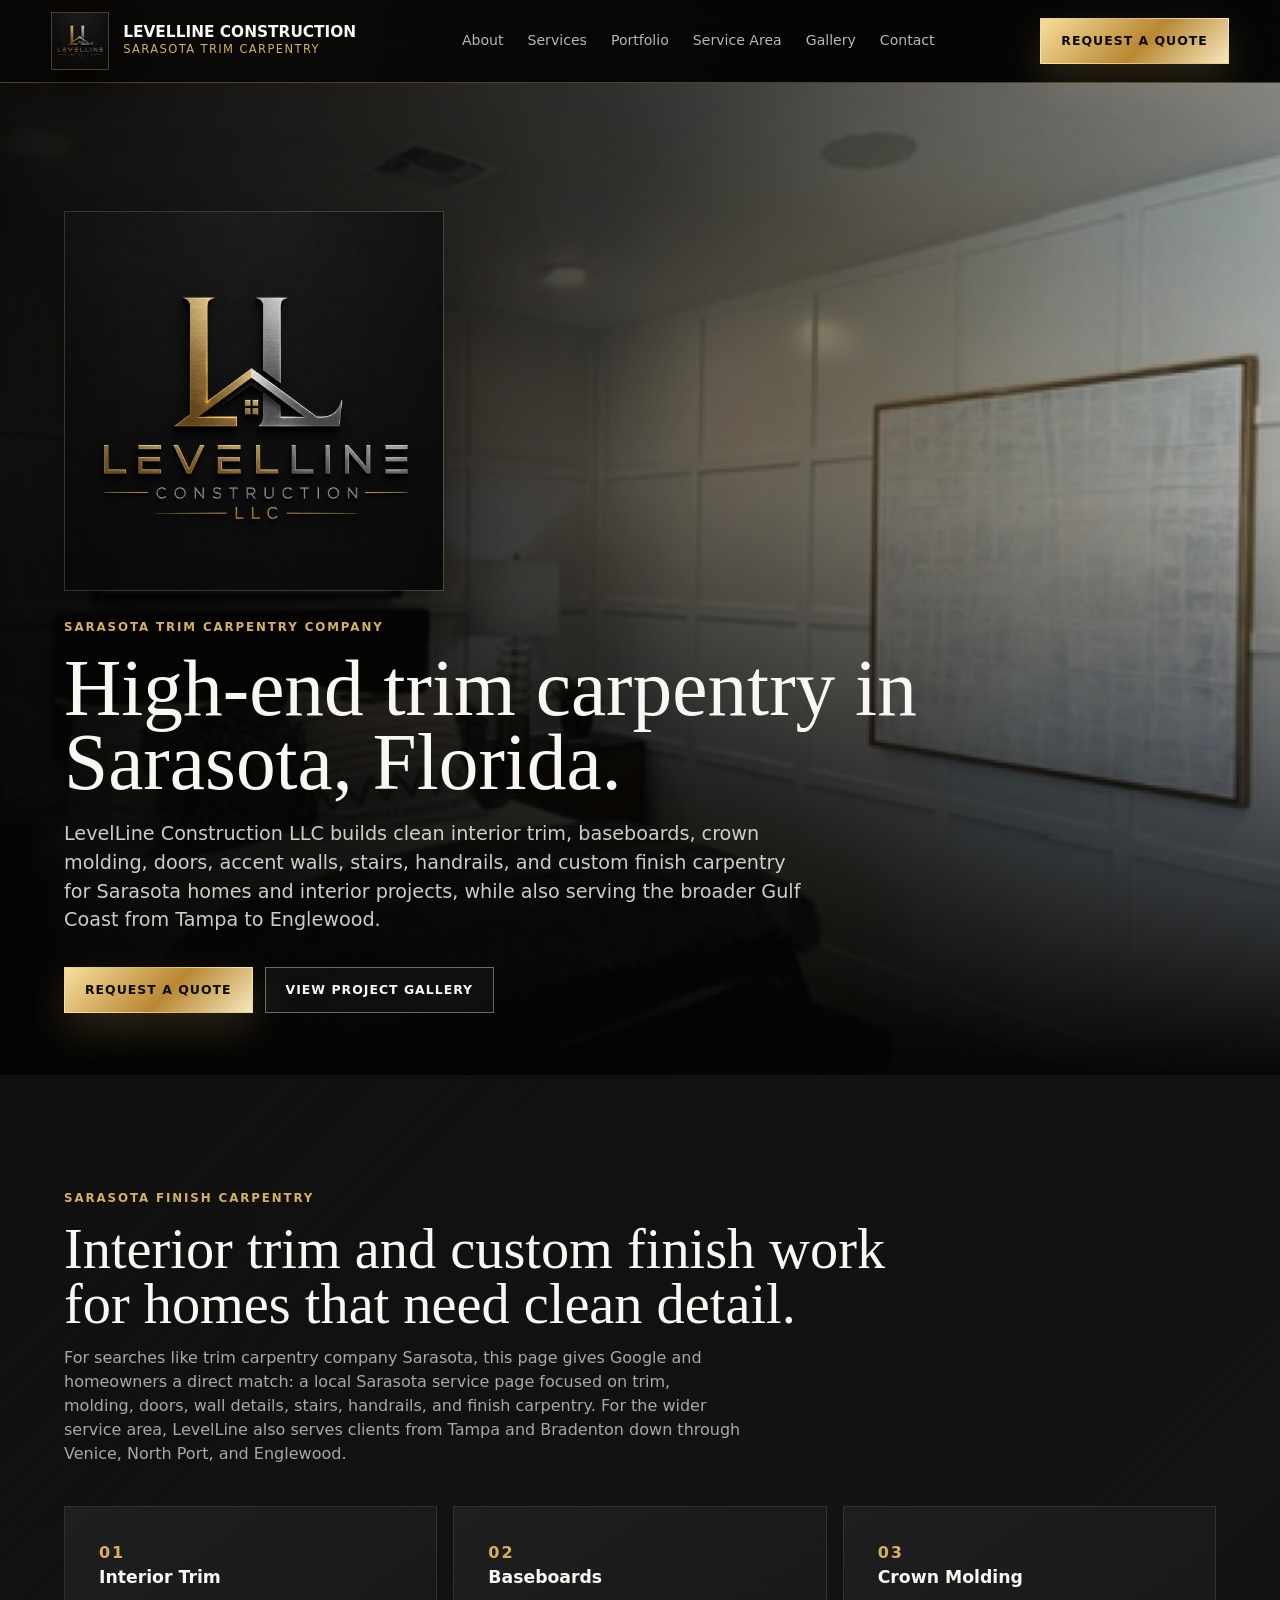
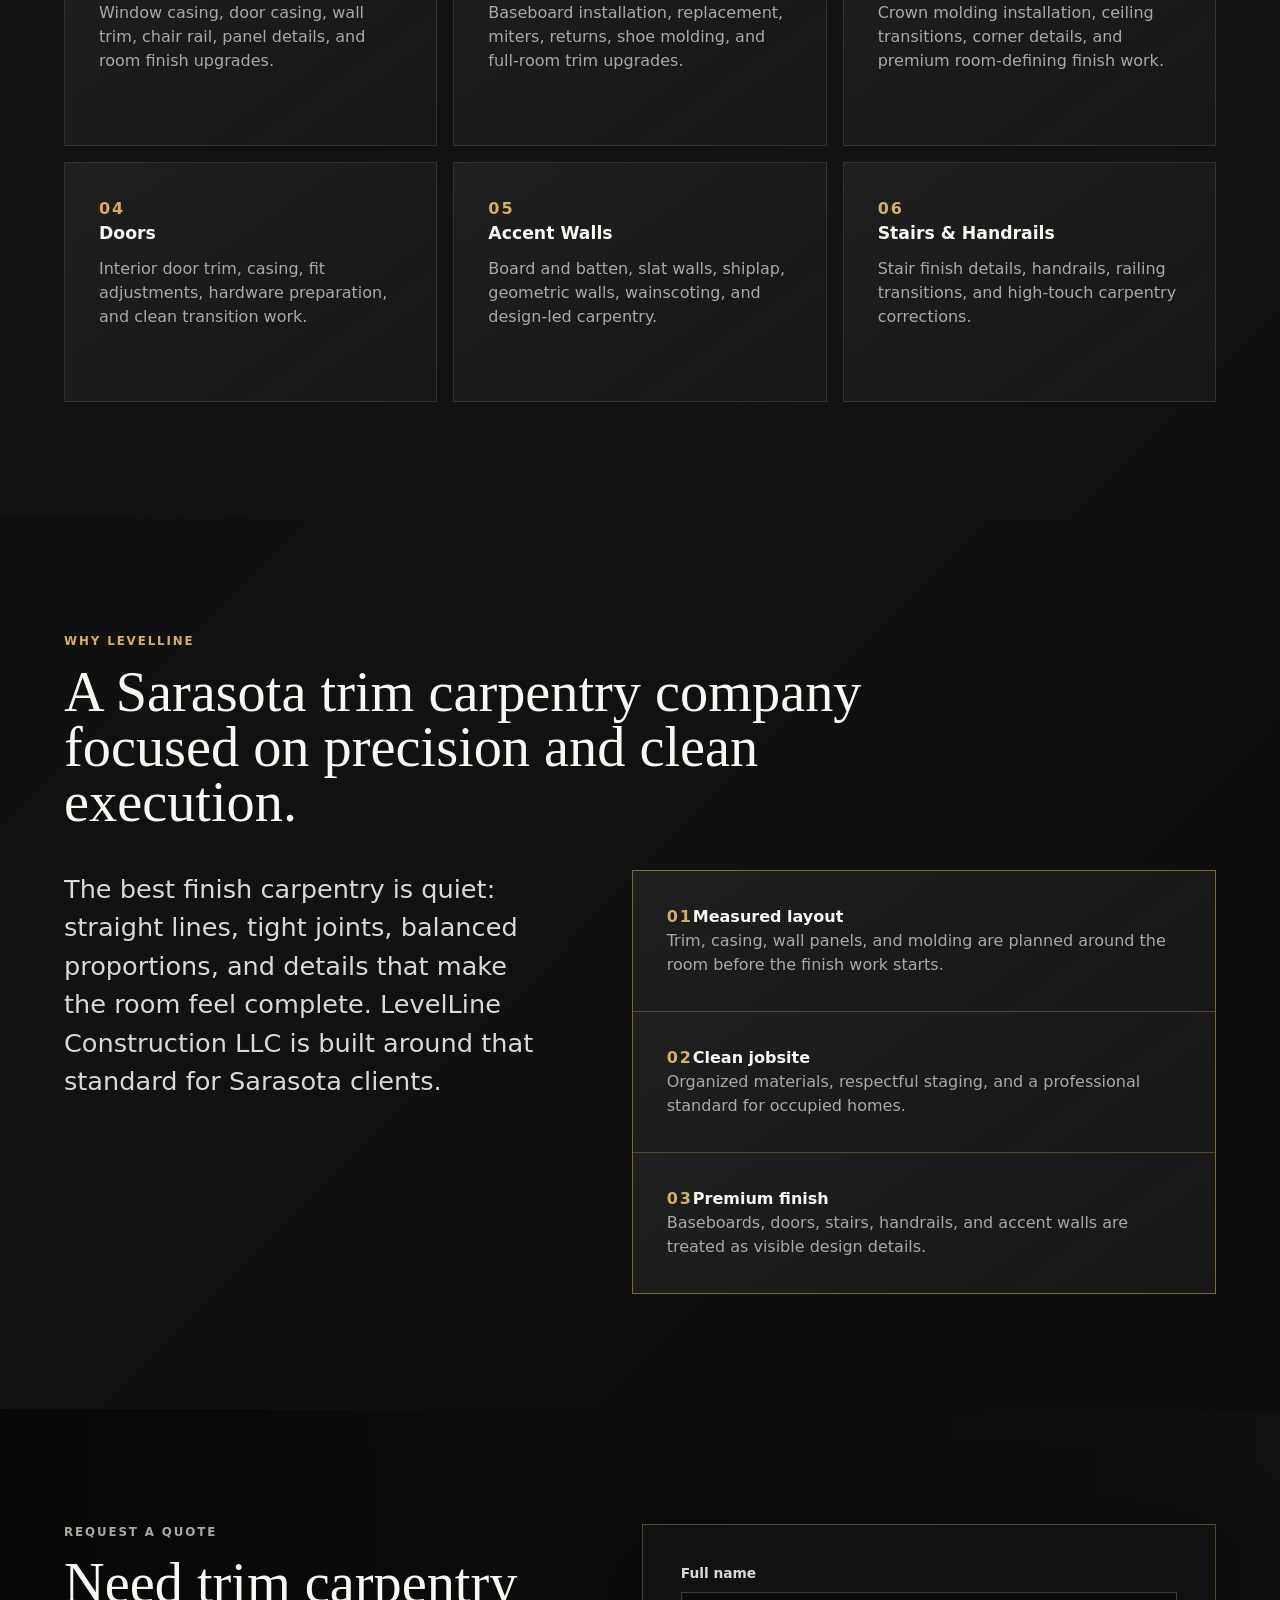
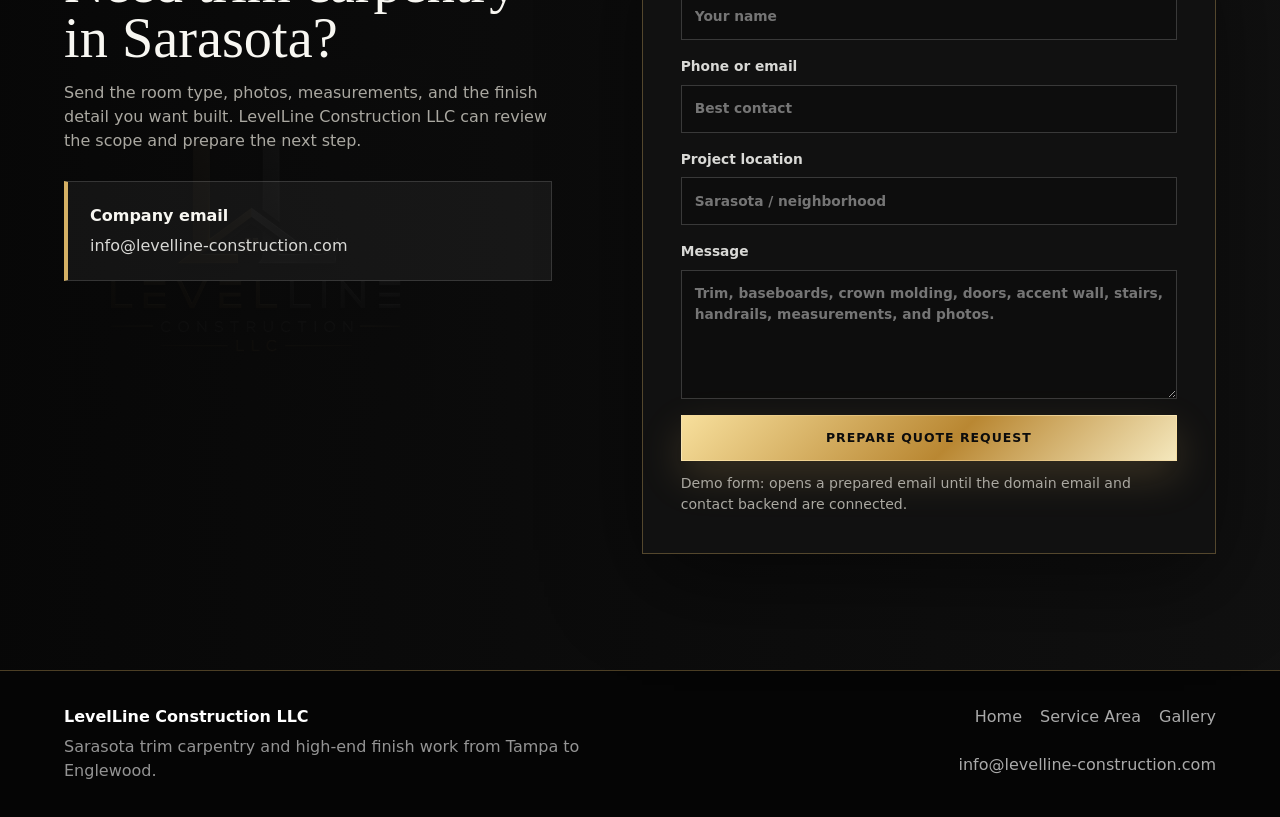
<file: sarasota-trim-carpentry.html>
<!doctype html>
<html lang="en">
  <head>
    <meta charset="utf-8">
    <meta name="viewport" content="width=device-width, initial-scale=1">
    <title>Sarasota Trim Carpentry Company | LevelLine Construction LLC</title>
    <meta name="description" content="LevelLine Construction LLC is a Sarasota trim carpentry company serving Sarasota and the wider Tampa to Englewood Gulf Coast area with interior trim, baseboards, crown molding, doors, accent walls, stairs, handrails, and custom finish carpentry.">
    <link rel="canonical" href="https://levelline-construction.com/sarasota-trim-carpentry.html">
    <meta name="robots" content="index, follow">
    <meta property="og:title" content="Sarasota Trim Carpentry Company | LevelLine Construction LLC">
    <meta property="og:description" content="High-end trim carpentry in Sarasota and across the Tampa to Englewood Gulf Coast area: baseboards, crown molding, doors, accent walls, stairs, handrails, and custom finish work.">
    <meta property="og:type" content="website">
    <meta property="og:url" content="https://levelline-construction.com/sarasota-trim-carpentry.html">
    <meta property="og:image" content="https://levelline-construction.com/assets/level-line-logo.png">
    <script type="application/ld+json">
      {"@context":"https://schema.org","@type":"Service","name":"Sarasota Trim Carpentry","provider":{"@id":"https://levelline-construction.com/#business"},"areaServed":[{"@type":"City","name":"Sarasota"},{"@type":"City","name":"Bradenton"},{"@type":"City","name":"Venice"},{"@type":"City","name":"Tampa"},{"@type":"City","name":"Englewood"}],"serviceType":["Trim carpentry","Finish carpentry","Interior trim","Baseboard installation","Crown molding installation","Interior door trim","Accent walls","Stairs and handrails"],"url":"https://levelline-construction.com/sarasota-trim-carpentry.html","description":"High-end Sarasota trim carpentry and finish carpentry services for interior trim, baseboards, crown molding, doors, accent walls, stairs, handrails, and custom interior details, with service across the broader Tampa to Englewood Gulf Coast area."}
    </script>
    <link rel="icon" href="./favicon.svg" type="image/svg+xml">
    <link rel="stylesheet" href="./styles.css">
  </head>
  <body>
    <header class="site-header">
      <a class="brand" href="./index.html#top" aria-label="LevelLine Construction home">
        <img class="brand-logo" src="./assets/level-line-logo.png" alt="LevelLine Construction LLC logo">
        <span><strong>LevelLine Construction</strong><small>Sarasota trim carpentry</small></span>
      </a>
      <nav aria-label="Main navigation">
        <a href="./index.html#about">About</a>
        <a href="./index.html#services">Services</a>
        <a href="./index.html#portfolio">Portfolio</a>
        <a href="./service-area.html">Service Area</a>
        <a href="./gallery.html">Gallery</a>
        <a href="./index.html#contact">Contact</a>
      </nav>
      <a class="header-cta" href="./index.html#contact">Request a Quote</a>
    </header>

    <main>
      <section class="hero premium-hero" aria-labelledby="sarasota-title">
        <div class="hero-media" role="img" aria-label="Sarasota trim carpentry and accent wall project"></div>
        <div class="hero-shade"></div>
        <div class="hero-content reveal">
          <img class="hero-logo" src="./assets/level-line-logo.png" alt="LevelLine Construction LLC">
          <p class="eyebrow">Sarasota trim carpentry company</p>
          <h1 id="sarasota-title">High-end trim carpentry in Sarasota, Florida.</h1>
          <p class="hero-copy">LevelLine Construction LLC builds clean interior trim, baseboards, crown molding, doors, accent walls, stairs, handrails, and custom finish carpentry for Sarasota homes and interior projects, while also serving the broader Gulf Coast from Tampa to Englewood.</p>
          <div class="hero-actions">
            <a class="button primary" href="./index.html#contact">Request a Quote</a>
            <a class="button ghost" href="./gallery.html">View Project Gallery</a>
          </div>
        </div>
      </section>

      <section class="section services">
        <div class="section-heading reveal">
          <p class="eyebrow">Sarasota finish carpentry</p>
          <h2>Interior trim and custom finish work for homes that need clean detail.</h2>
          <p>For searches like trim carpentry company Sarasota, this page gives Google and homeowners a direct match: a local Sarasota service page focused on trim, molding, doors, wall details, stairs, handrails, and finish carpentry. For the wider service area, LevelLine also serves clients from Tampa and Bradenton down through Venice, North Port, and Englewood.</p>
        </div>
        <div class="service-grid">
          <article class="service-card reveal"><span>01</span><h3>Interior Trim</h3><p>Window casing, door casing, wall trim, chair rail, panel details, and room finish upgrades.</p></article>
          <article class="service-card reveal"><span>02</span><h3>Baseboards</h3><p>Baseboard installation, replacement, miters, returns, shoe molding, and full-room trim upgrades.</p></article>
          <article class="service-card reveal"><span>03</span><h3>Crown Molding</h3><p>Crown molding installation, ceiling transitions, corner details, and premium room-defining finish work.</p></article>
          <article class="service-card reveal"><span>04</span><h3>Doors</h3><p>Interior door trim, casing, fit adjustments, hardware preparation, and clean transition work.</p></article>
          <article class="service-card reveal"><span>05</span><h3>Accent Walls</h3><p>Board and batten, slat walls, shiplap, geometric walls, wainscoting, and design-led carpentry.</p></article>
          <article class="service-card reveal"><span>06</span><h3>Stairs & Handrails</h3><p>Stair finish details, handrails, railing transitions, and high-touch carpentry corrections.</p></article>
        </div>
      </section>

      <section class="section about-section">
        <div class="section-heading reveal">
          <p class="eyebrow">Why LevelLine</p>
          <h2>A Sarasota trim carpentry company focused on precision and clean execution.</h2>
        </div>
        <div class="about-grid">
          <p class="lead reveal">The best finish carpentry is quiet: straight lines, tight joints, balanced proportions, and details that make the room feel complete. LevelLine Construction LLC is built around that standard for Sarasota clients.</p>
          <div class="about-points reveal">
            <article><span>01</span><strong>Measured layout</strong><p>Trim, casing, wall panels, and molding are planned around the room before the finish work starts.</p></article>
            <article><span>02</span><strong>Clean jobsite</strong><p>Organized materials, respectful staging, and a professional standard for occupied homes.</p></article>
            <article><span>03</span><strong>Premium finish</strong><p>Baseboards, doors, stairs, handrails, and accent walls are treated as visible design details.</p></article>
          </div>
        </div>
      </section>

      <section class="contact-section">
        <div class="contact-copy reveal">
          <p class="eyebrow">Request a quote</p>
          <h2>Need trim carpentry in Sarasota?</h2>
          <p>Send the room type, photos, measurements, and the finish detail you want built. LevelLine Construction LLC can review the scope and prepare the next step.</p>
          <div class="contact-card"><strong>Company email</strong><span>info@levelline-construction.com</span></div>
        </div>
        <form class="estimate-form reveal" aria-label="Sarasota trim carpentry quote request">
          <label>Full name<input name="name" placeholder="Your name" required></label>
          <label>Phone or email<input name="contact" placeholder="Best contact" required></label>
          <label>Project location<input name="location" placeholder="Sarasota / neighborhood"></label>
          <label>Message<textarea name="message" rows="5" placeholder="Trim, baseboards, crown molding, doors, accent wall, stairs, handrails, measurements, and photos."></textarea></label>
          <button class="button primary full" type="submit">Prepare Quote Request</button>
          <p class="form-note">Demo form: opens a prepared email until the domain email and contact backend are connected.</p>
        </form>
      </section>
    </main>

    <footer class="site-footer">
      <div><strong>LevelLine Construction LLC</strong><p>Sarasota trim carpentry and high-end finish work from Tampa to Englewood.</p></div>
      <div><a href="./index.html">Home</a><a href="./service-area.html">Service Area</a><a href="./gallery.html">Gallery</a><a href="mailto:info@levelline-construction.com">info@levelline-construction.com</a></div>
    </footer>
    <script src="./script.js"></script>
  </body>
</html>
</file>
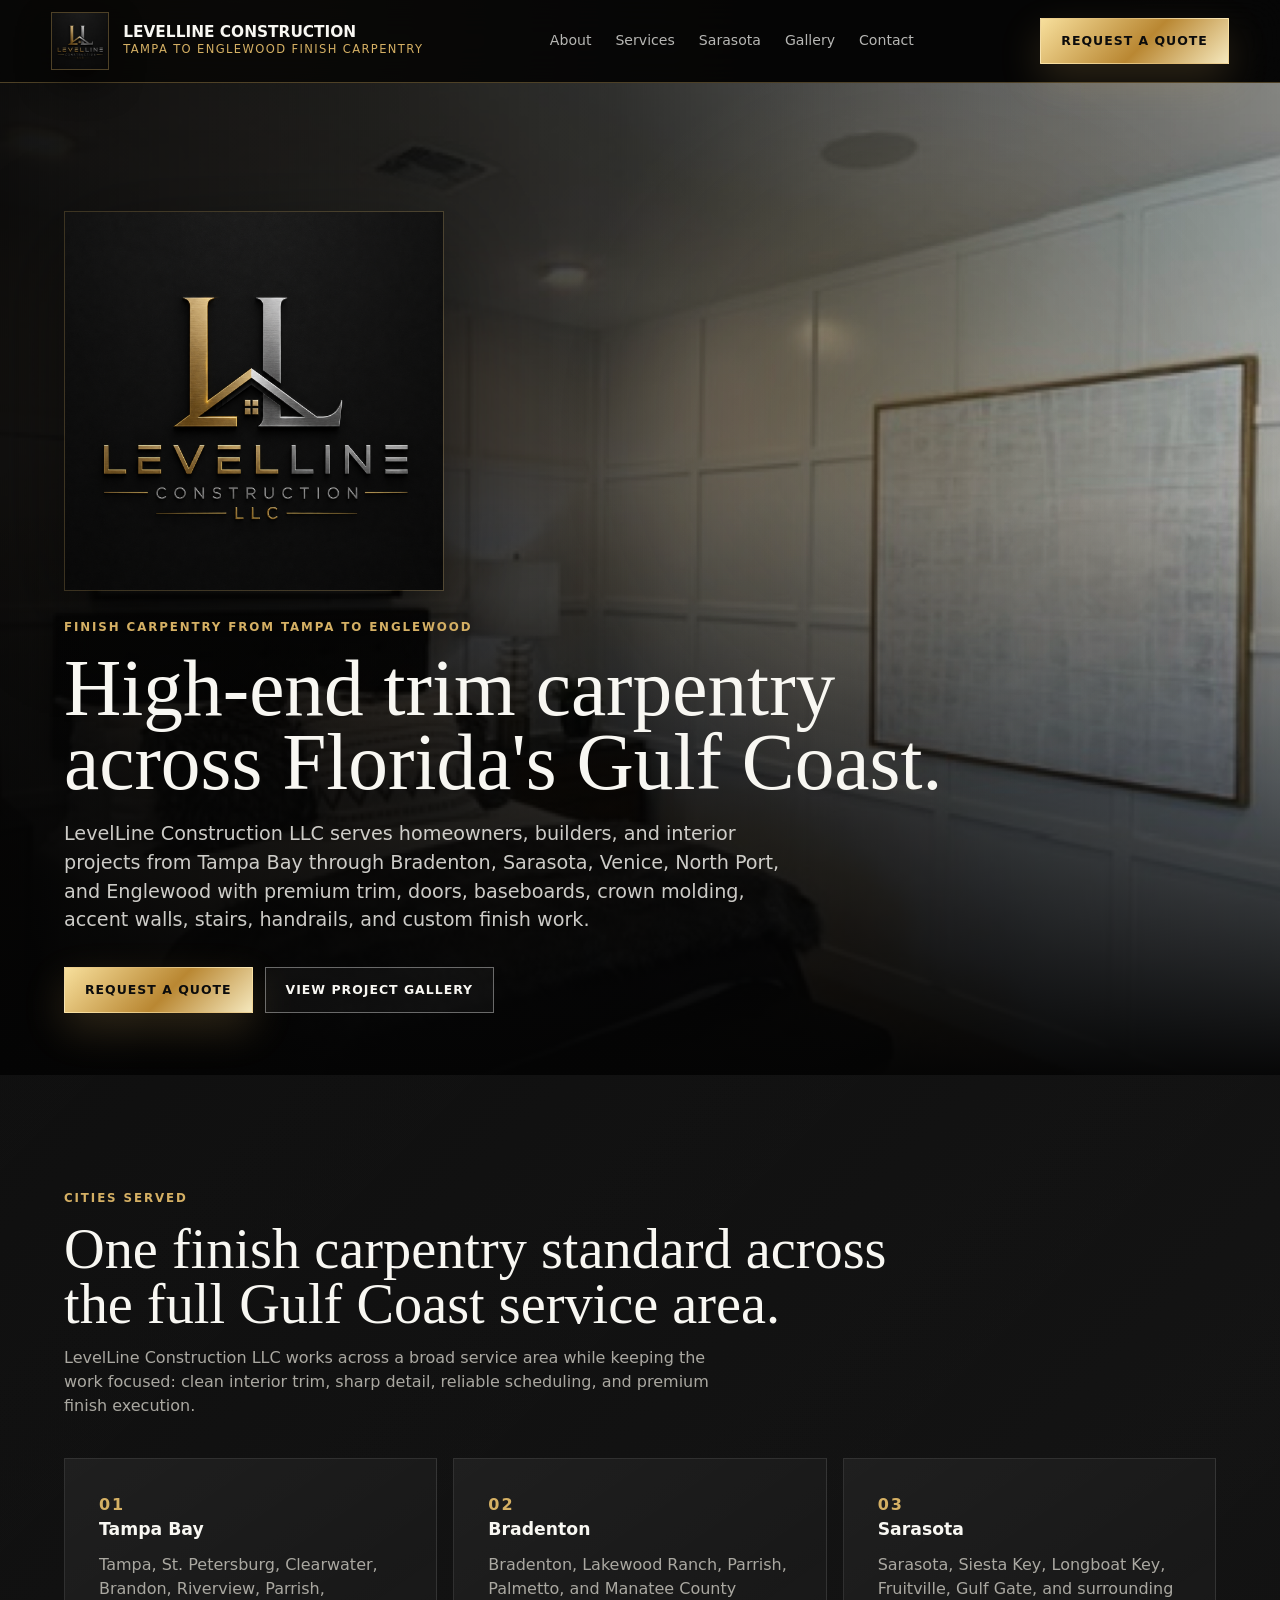
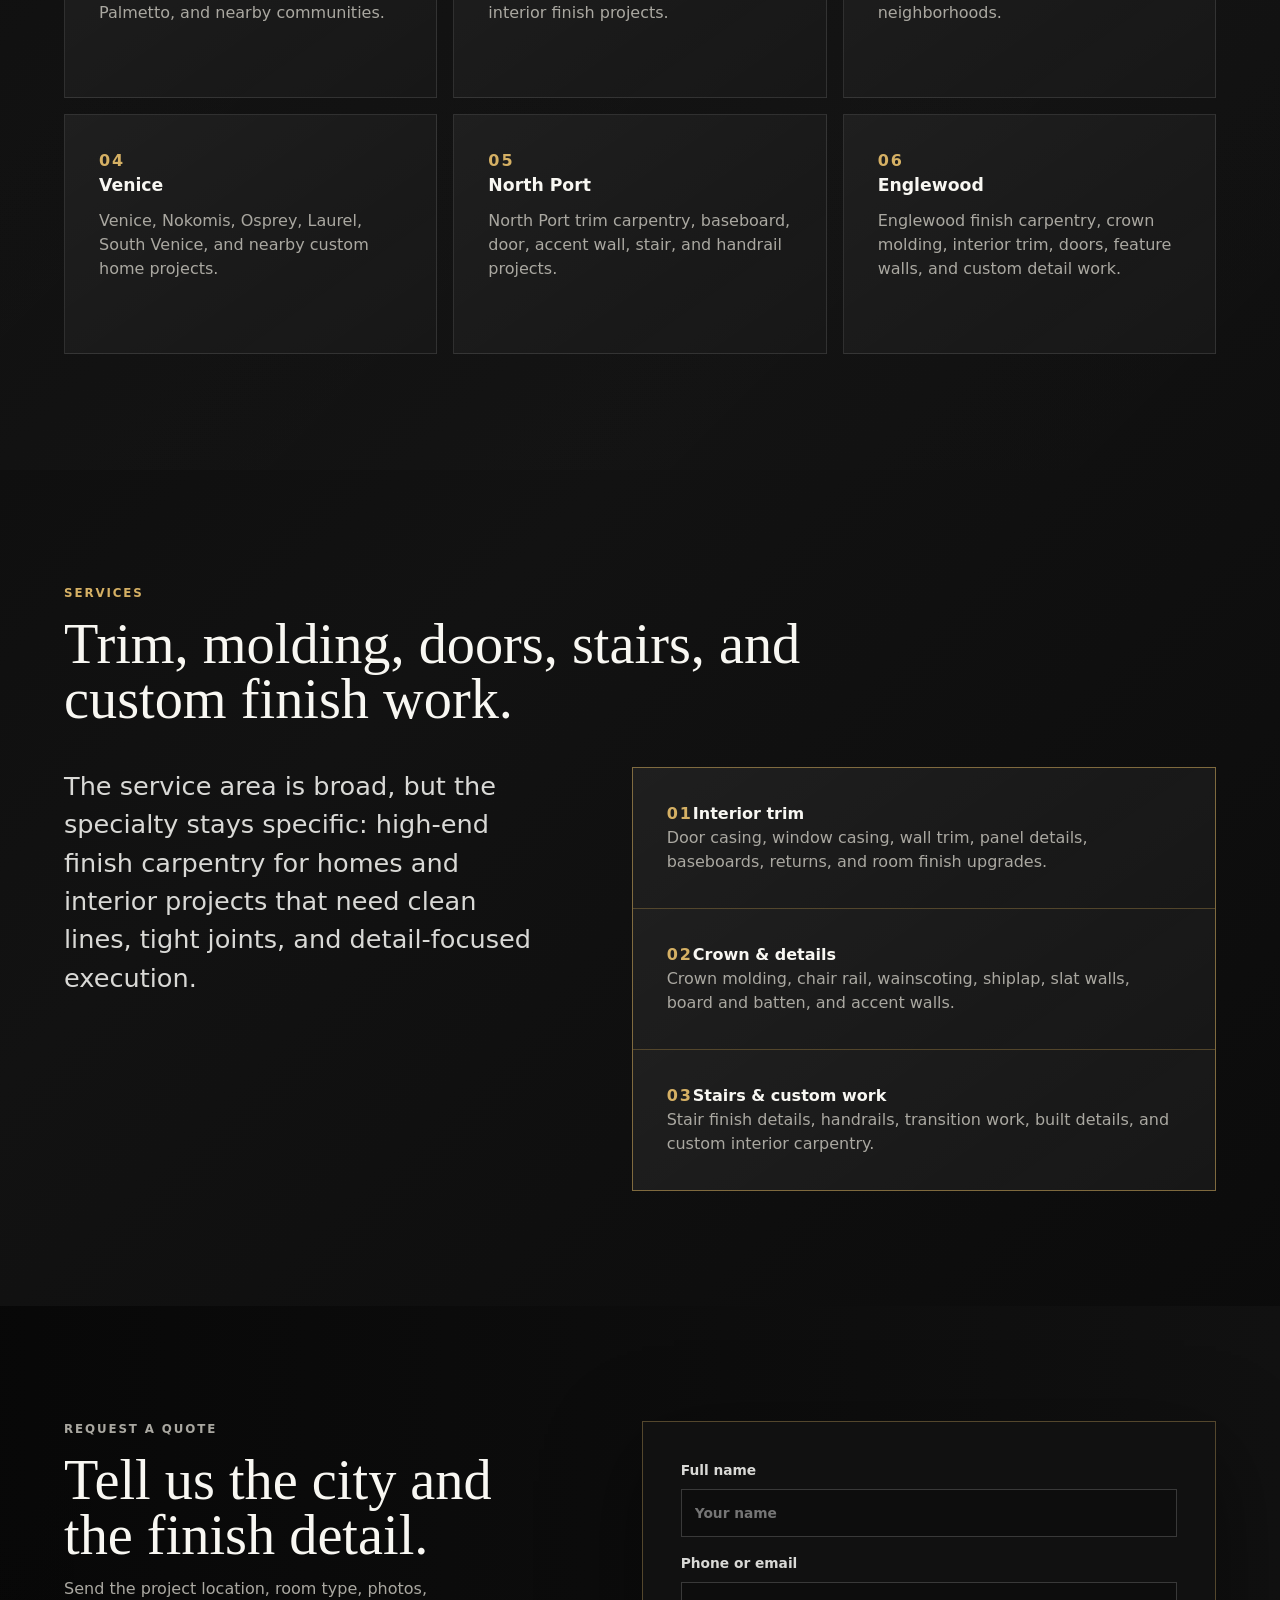
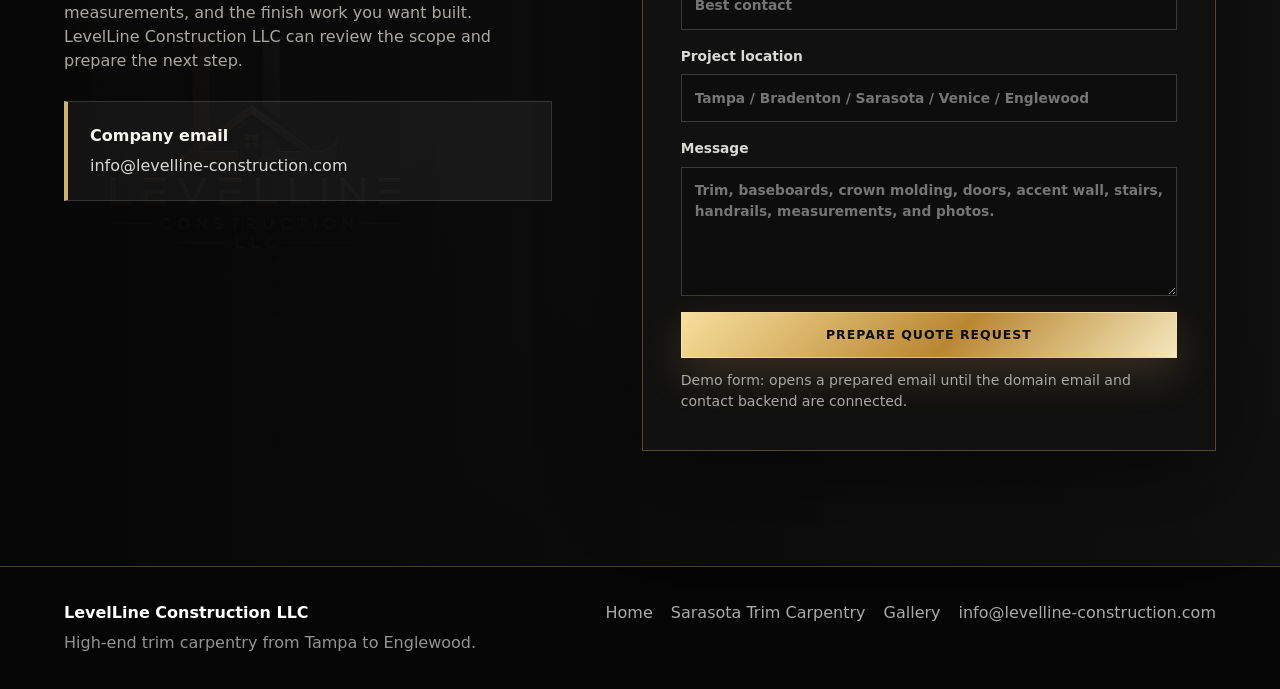
<file: service-area.html>
<!doctype html>
<html lang="en">
  <head>
    <meta charset="utf-8">
    <meta name="viewport" content="width=device-width, initial-scale=1">
    <title>Trim Carpentry Service Area | Tampa, Bradenton, Sarasota, Venice & Englewood</title>
    <meta name="description" content="LevelLine Construction LLC provides high-end trim carpentry and finish carpentry from Tampa to Englewood, including Bradenton, Sarasota, Venice, North Port, baseboards, crown molding, doors, accent walls, stairs, and handrails.">
    <link rel="canonical" href="https://levelline-construction.com/service-area.html">
    <meta name="robots" content="index, follow">
    <meta property="og:title" content="Trim Carpentry Service Area | Tampa to Englewood">
    <meta property="og:description" content="High-end finish carpentry across Florida's Gulf Coast: Tampa, Bradenton, Sarasota, Venice, North Port, Englewood, and nearby communities.">
    <meta property="og:type" content="website">
    <meta property="og:url" content="https://levelline-construction.com/service-area.html">
    <meta property="og:image" content="https://levelline-construction.com/assets/level-line-logo.png">
    <script type="application/ld+json">
      {"@context":"https://schema.org","@type":"Service","name":"Tampa to Englewood Trim Carpentry Service Area","provider":{"@id":"https://levelline-construction.com/#business"},"areaServed":[{"@type":"City","name":"Tampa"},{"@type":"City","name":"St. Petersburg"},{"@type":"City","name":"Clearwater"},{"@type":"City","name":"Bradenton"},{"@type":"City","name":"Lakewood Ranch"},{"@type":"City","name":"Sarasota"},{"@type":"City","name":"Venice"},{"@type":"City","name":"North Port"},{"@type":"City","name":"Englewood"}],"serviceType":["Trim carpentry","Finish carpentry","Interior trim","Baseboard installation","Crown molding installation","Interior door trim","Accent walls","Stairs and handrails"],"url":"https://levelline-construction.com/service-area.html","description":"High-end trim carpentry and finish carpentry services from Tampa to Englewood, including Bradenton, Sarasota, Venice, North Port, baseboards, crown molding, interior doors, accent walls, stairs, handrails, and custom interior details."}
    </script>
    <link rel="icon" href="./favicon.svg" type="image/svg+xml">
    <link rel="stylesheet" href="./styles.css">
  </head>
  <body>
    <header class="site-header">
      <a class="brand" href="./index.html#top" aria-label="LevelLine Construction home">
        <img class="brand-logo" src="./assets/level-line-logo.png" alt="LevelLine Construction LLC logo">
        <span><strong>LevelLine Construction</strong><small>Tampa to Englewood finish carpentry</small></span>
      </a>
      <nav aria-label="Main navigation">
        <a href="./index.html#about">About</a>
        <a href="./index.html#services">Services</a>
        <a href="./sarasota-trim-carpentry.html">Sarasota</a>
        <a href="./gallery.html">Gallery</a>
        <a href="./index.html#contact">Contact</a>
      </nav>
      <a class="header-cta" href="./index.html#contact">Request a Quote</a>
    </header>

    <main>
      <section class="hero premium-hero" aria-labelledby="service-area-title">
        <div class="hero-media" role="img" aria-label="Florida Gulf Coast finish carpentry project"></div>
        <div class="hero-shade"></div>
        <div class="hero-content reveal">
          <img class="hero-logo" src="./assets/level-line-logo.png" alt="LevelLine Construction LLC">
          <p class="eyebrow">Finish carpentry from Tampa to Englewood</p>
          <h1 id="service-area-title">High-end trim carpentry across Florida's Gulf Coast.</h1>
          <p class="hero-copy">LevelLine Construction LLC serves homeowners, builders, and interior projects from Tampa Bay through Bradenton, Sarasota, Venice, North Port, and Englewood with premium trim, doors, baseboards, crown molding, accent walls, stairs, handrails, and custom finish work.</p>
          <div class="hero-actions">
            <a class="button primary" href="./index.html#contact">Request a Quote</a>
            <a class="button ghost" href="./gallery.html">View Project Gallery</a>
          </div>
        </div>
      </section>

      <section class="section services">
        <div class="section-heading reveal">
          <p class="eyebrow">Cities served</p>
          <h2>One finish carpentry standard across the full Gulf Coast service area.</h2>
          <p>LevelLine Construction LLC works across a broad service area while keeping the work focused: clean interior trim, sharp detail, reliable scheduling, and premium finish execution.</p>
        </div>
        <div class="service-grid">
          <article class="service-card reveal"><span>01</span><h3>Tampa Bay</h3><p>Tampa, St. Petersburg, Clearwater, Brandon, Riverview, Parrish, Palmetto, and nearby communities.</p></article>
          <article class="service-card reveal"><span>02</span><h3>Bradenton</h3><p>Bradenton, Lakewood Ranch, Parrish, Palmetto, and Manatee County interior finish projects.</p></article>
          <article class="service-card reveal"><span>03</span><h3>Sarasota</h3><p>Sarasota, Siesta Key, Longboat Key, Fruitville, Gulf Gate, and surrounding neighborhoods.</p></article>
          <article class="service-card reveal"><span>04</span><h3>Venice</h3><p>Venice, Nokomis, Osprey, Laurel, South Venice, and nearby custom home projects.</p></article>
          <article class="service-card reveal"><span>05</span><h3>North Port</h3><p>North Port trim carpentry, baseboard, door, accent wall, stair, and handrail projects.</p></article>
          <article class="service-card reveal"><span>06</span><h3>Englewood</h3><p>Englewood finish carpentry, crown molding, interior trim, doors, feature walls, and custom detail work.</p></article>
        </div>
      </section>

      <section class="section about-section">
        <div class="section-heading reveal">
          <p class="eyebrow">Services</p>
          <h2>Trim, molding, doors, stairs, and custom finish work.</h2>
        </div>
        <div class="about-grid">
          <p class="lead reveal">The service area is broad, but the specialty stays specific: high-end finish carpentry for homes and interior projects that need clean lines, tight joints, and detail-focused execution.</p>
          <div class="about-points reveal">
            <article><span>01</span><strong>Interior trim</strong><p>Door casing, window casing, wall trim, panel details, baseboards, returns, and room finish upgrades.</p></article>
            <article><span>02</span><strong>Crown & details</strong><p>Crown molding, chair rail, wainscoting, shiplap, slat walls, board and batten, and accent walls.</p></article>
            <article><span>03</span><strong>Stairs & custom work</strong><p>Stair finish details, handrails, transition work, built details, and custom interior carpentry.</p></article>
          </div>
        </div>
      </section>

      <section class="contact-section">
        <div class="contact-copy reveal">
          <p class="eyebrow">Request a quote</p>
          <h2>Tell us the city and the finish detail.</h2>
          <p>Send the project location, room type, photos, measurements, and the finish work you want built. LevelLine Construction LLC can review the scope and prepare the next step.</p>
          <div class="contact-card"><strong>Company email</strong><span>info@levelline-construction.com</span></div>
        </div>
        <form class="estimate-form reveal" aria-label="Tampa to Englewood trim carpentry quote request">
          <label>Full name<input name="name" placeholder="Your name" required></label>
          <label>Phone or email<input name="contact" placeholder="Best contact" required></label>
          <label>Project location<input name="location" placeholder="Tampa / Bradenton / Sarasota / Venice / Englewood"></label>
          <label>Message<textarea name="message" rows="5" placeholder="Trim, baseboards, crown molding, doors, accent wall, stairs, handrails, measurements, and photos."></textarea></label>
          <button class="button primary full" type="submit">Prepare Quote Request</button>
          <p class="form-note">Demo form: opens a prepared email until the domain email and contact backend are connected.</p>
        </form>
      </section>
    </main>

    <footer class="site-footer">
      <div><strong>LevelLine Construction LLC</strong><p>High-end trim carpentry from Tampa to Englewood.</p></div>
      <div><a href="./index.html">Home</a><a href="./sarasota-trim-carpentry.html">Sarasota Trim Carpentry</a><a href="./gallery.html">Gallery</a><a href="mailto:info@levelline-construction.com">info@levelline-construction.com</a></div>
    </footer>
    <script src="./script.js"></script>
  </body>
</html>
</file>
<file: styles.css>
:root {
  --black: #070707;
  --charcoal: #111;
  --charcoal-2: #171717;
  --panel: rgba(255,255,255,0.045);
  --panel-strong: rgba(255,255,255,0.075);
  --line: rgba(255,255,255,0.12);
  --gold: #d5b064;
  --gold-soft: rgba(213,176,100,0.18);
  --gold-line: rgba(213,176,100,0.34);
  --white: #f8f7f2;
  --silver: #d9d9d6;
  --muted: #aaa8a1;
  --shadow: 0 28px 90px rgba(0,0,0,0.48);
}

* { box-sizing: border-box; }
html { scroll-behavior: smooth; }
body {
  margin: 0;
  color: var(--white);
  background:
    radial-gradient(circle at 18% 0%, rgba(213,176,100,0.13), transparent 34rem),
    linear-gradient(135deg, #050505, #121212 52%, #070707);
  font-family: Inter, ui-sans-serif, system-ui, -apple-system, BlinkMacSystemFont, "Segoe UI", sans-serif;
  line-height: 1.5;
}
body.is-lightbox-open { overflow: hidden; }
a { color: inherit; text-decoration: none; }
img { display: block; width: 100%; height: 100%; object-fit: cover; }
button, input, select, textarea { font: inherit; }

.site-header {
  position: sticky;
  top: 0;
  z-index: 50;
  display: grid;
  grid-template-columns: auto 1fr auto;
  align-items: center;
  gap: 28px;
  padding: 12px clamp(18px, 4vw, 58px);
  background: rgba(6,6,6,0.82);
  border-bottom: 1px solid var(--gold-line);
  backdrop-filter: blur(18px);
}
.brand { display: inline-flex; align-items: center; gap: 14px; min-width: 0; }
.brand-logo {
  width: 58px;
  height: 58px;
  object-fit: contain;
  background: #080808;
  border: 1px solid var(--gold-line);
  box-shadow: 0 14px 34px rgba(0,0,0,0.42);
}
.brand strong, .brand small { display: block; }
.brand strong { font-size: .96rem; line-height: 1.1; text-transform: uppercase; }
.brand small { color: var(--gold); font-size: .72rem; letter-spacing: .12em; text-transform: uppercase; }
nav { display: flex; justify-content: center; gap: 24px; color: var(--silver); font-size: .88rem; }
nav a { opacity: .84; transition: color .25s ease, opacity .25s ease; }
nav a:hover { color: var(--gold); opacity: 1; }

.header-tools {
  display: inline-flex;
  align-items: center;
  justify-content: flex-end;
  gap: 12px;
}
.language-switcher {
  display: inline-flex;
  align-items: center;
  gap: 8px;
  color: var(--silver);
  font-size: .72rem;
  font-weight: 850;
  letter-spacing: .08em;
  text-transform: uppercase;
}
.language-switcher select {
  min-height: 42px;
  width: auto;
  padding: 8px 34px 8px 12px;
  color: var(--white);
  border-color: rgba(213,176,100,.34);
  background: #0b0b0b;
  cursor: pointer;
}

.header-cta, .button {
  display: inline-flex;
  align-items: center;
  justify-content: center;
  min-height: 46px;
  padding: 0 20px;
  border: 1px solid transparent;
  cursor: pointer;
  font-size: .78rem;
  font-weight: 850;
  letter-spacing: .08em;
  text-transform: uppercase;
  transition: transform .25s ease, border-color .25s ease, background .25s ease, color .25s ease;
}
.header-cta, .button.primary {
  color: #0c0c0c;
  background: linear-gradient(135deg, #f7df9c, #b98732 55%, #f5e8bd);
  border-color: rgba(255,232,177,.46);
  box-shadow: 0 16px 42px rgba(213,176,100,.2);
}
.button.ghost {
  color: var(--white);
  border-color: rgba(255,255,255,.38);
  background: rgba(255,255,255,.04);
}
.header-cta:hover, .button:hover { transform: translateY(-2px); }
.button.full { width: 100%; }

.hero {
  position: relative;
  min-height: calc(100vh - 83px);
  display: grid;
  align-items: end;
  padding: clamp(84px, 10vw, 132px) clamp(20px, 5vw, 72px) clamp(34px, 5vw, 62px);
  overflow: hidden;
}
.hero-media, .hero-shade { position: absolute; inset: 0; }
.hero-media {
  background:
    linear-gradient(90deg, rgba(4,4,4,.95), rgba(4,4,4,.7) 48%, rgba(4,4,4,.2)),
    url("./assets/gallery/accent-wall-06.jpg") center / cover;
  transform: scale(1.025);
  animation: heroDrift 18s ease-in-out infinite alternate;
}
.hero-shade {
  background:
    radial-gradient(circle at 72% 35%, rgba(213,176,100,.16), transparent 24rem),
    linear-gradient(0deg, rgba(4,4,4,.98), transparent 58%);
}
@keyframes heroDrift { from { transform: scale(1.025) translateX(0); } to { transform: scale(1.075) translateX(-1.4%); } }
.hero-content { position: relative; z-index: 2; max-width: 920px; }
.hero-logo {
  width: min(380px, 84vw);
  height: auto;
  margin: 0 0 28px;
  object-fit: contain;
  border: 1px solid rgba(213,176,100,.22);
  box-shadow: var(--shadow);
}
.eyebrow {
  margin: 0 0 14px;
  color: var(--gold);
  font-size: .74rem;
  font-weight: 900;
  letter-spacing: .16em;
  text-transform: uppercase;
}
h1, h2, h3, p { margin-top: 0; }
h1 {
  max-width: 940px;
  margin-bottom: 20px;
  font-family: Georgia, "Times New Roman", serif;
  font-size: clamp(2.8rem, 6.2vw, 6.8rem);
  font-weight: 500;
  line-height: .94;
  letter-spacing: 0;
}
.hero-copy {
  max-width: 740px;
  color: rgba(248,247,242,.82);
  font-size: clamp(1.05rem, 1.5vw, 1.28rem);
}
.hero-actions { display: flex; flex-wrap: wrap; gap: 12px; margin-top: 32px; }
.availability-panel {
  position: absolute;
  right: clamp(20px, 5vw, 72px);
  bottom: clamp(34px, 5vw, 62px);
  z-index: 3;
  width: min(340px, calc(100% - 40px));
  padding: 22px;
  background: rgba(13,13,13,.84);
  border: 1px solid rgba(255,255,255,.16);
  border-left: 4px solid var(--gold);
  box-shadow: var(--shadow);
  backdrop-filter: blur(14px);
}
.availability-panel span { display: block; color: var(--gold); font-size: .72rem; font-weight: 900; letter-spacing: .12em; text-transform: uppercase; }
.availability-panel strong { display: block; margin: 7px 0 9px; }
.availability-panel p { margin: 0; color: var(--muted); font-size: .92rem; }

.slideshow-section { padding: 0; background: #050505; }
.slideshow {
  position: relative;
  height: min(72vh, 760px);
  min-height: 460px;
  overflow: hidden;
  border-top: 1px solid var(--gold-line);
  border-bottom: 1px solid var(--gold-line);
}
.slide {
  position: absolute;
  inset: 0;
  opacity: 0;
  transition: opacity 1s ease;
}
.slide.is-active { opacity: 1; z-index: 1; }
.slide::after {
  content: "";
  position: absolute;
  inset: 0;
  background: linear-gradient(0deg, rgba(0,0,0,.82), transparent 54%);
}
.slide div {
  position: absolute;
  left: clamp(20px, 5vw, 72px);
  bottom: clamp(28px, 5vw, 62px);
  z-index: 2;
}
.slide span { display: block; color: var(--gold); font-size: .78rem; letter-spacing: .18em; font-weight: 900; }
.slide strong { display: block; margin-top: 8px; font-family: Georgia, "Times New Roman", serif; font-size: clamp(2rem, 4vw, 4.2rem); font-weight: 500; }
.slide-arrow {
  position: absolute;
  top: 50%;
  z-index: 5;
  width: 48px;
  height: 48px;
  border: 1px solid rgba(255,255,255,.24);
  color: var(--white);
  background: rgba(0,0,0,.38);
  transform: translateY(-50%);
  cursor: pointer;
  font-size: 2rem;
}
.slide-arrow.prev { left: 22px; }
.slide-arrow.next { right: 22px; }
.slide-dots, .testimonial-dots {
  position: absolute;
  z-index: 6;
  left: 50%;
  bottom: 22px;
  display: flex;
  gap: 9px;
  transform: translateX(-50%);
}
.slide-dots button, .testimonial-dots button {
  width: 9px;
  height: 9px;
  padding: 0;
  border: 1px solid rgba(255,255,255,.5);
  border-radius: 999px;
  background: transparent;
  cursor: pointer;
}
.slide-dots button.is-active, .testimonial-dots button.is-active { background: var(--gold); border-color: var(--gold); }

.section, .portfolio-section, .contact-section, .testimonials-section, .crew-section {
  padding: clamp(78px, 9vw, 132px) clamp(20px, 5vw, 72px);
}
.section-heading { max-width: 860px; margin-bottom: 40px; }
.section-heading p:not(.eyebrow) { color: var(--muted); max-width: 680px; }
h2 {
  margin-bottom: 14px;
  font-family: Georgia, "Times New Roman", serif;
  font-size: clamp(2.25rem, 4.4vw, 5rem);
  font-weight: 500;
  line-height: .98;
  letter-spacing: 0;
}
h3 { margin-bottom: 10px; font-size: 1.08rem; }
.lead { color: var(--silver); font-size: clamp(1.2rem, 2vw, 1.6rem); max-width: 760px; }

.about-grid {
  display: grid;
  grid-template-columns: .9fr 1.1fr;
  gap: clamp(36px, 7vw, 96px);
  align-items: start;
}
.about-points { display: grid; gap: 1px; background: var(--gold-line); border: 1px solid var(--gold-line); }
.about-points article, .service-card, .why-grid article {
  padding: clamp(24px, 3vw, 34px);
  background: linear-gradient(145deg, rgba(255,255,255,.055), rgba(255,255,255,.018)), #121212;
}
.about-points span, .service-card span { color: var(--gold); font-weight: 900; letter-spacing: .12em; }
.about-points p, .service-card p, .why-grid p { color: var(--muted); margin-bottom: 0; }

.audience-section {
  background: linear-gradient(135deg, #0b0b0b, #151515);
  border-top: 1px solid rgba(213,176,100,.18);
  border-bottom: 1px solid rgba(213,176,100,.18);
}
.audience-grid {
  display: grid;
  grid-template-columns: repeat(2, minmax(0, 1fr));
  gap: 16px;
}
.audience-card {
  min-height: 330px;
  display: flex;
  flex-direction: column;
  align-items: flex-start;
  justify-content: flex-end;
  gap: 16px;
  padding: clamp(26px, 4vw, 44px);
  border: 1px solid rgba(255,255,255,.12);
  background:
    linear-gradient(145deg, rgba(213,176,100,.12), rgba(255,255,255,.025)),
    #111;
  box-shadow: 0 22px 70px rgba(0,0,0,.28);
}
.audience-card span {
  color: var(--gold);
  font-size: .72rem;
  font-weight: 900;
  letter-spacing: .14em;
  text-transform: uppercase;
}
.audience-card h3 {
  max-width: 520px;
  margin: 0;
  font-family: Georgia, "Times New Roman", serif;
  font-size: clamp(2rem, 3.4vw, 4rem);
  font-weight: 500;
  line-height: 1;
}
.audience-card p {
  max-width: 560px;
  margin: 0;
  color: var(--muted);
}

.services { background: linear-gradient(135deg, rgba(255,255,255,.025), transparent); }
.service-grid {
  display: grid;
  grid-template-columns: repeat(3, minmax(0, 1fr));
  gap: 16px;
}
.service-card {
  min-height: 240px;
  border: 1px solid rgba(255,255,255,.1);
  transition: transform .35s ease, border-color .35s ease, background .35s ease;
}
.service-card:hover {
  transform: translateY(-8px);
  border-color: var(--gold-line);
  background: linear-gradient(145deg, rgba(213,176,100,.11), rgba(255,255,255,.025)), #141414;
}

.portfolio-section {
  background:
    linear-gradient(rgba(6,6,6,.94), rgba(6,6,6,.98)),
    url("./assets/level-line-logo.png") center 130px / min(680px, 82vw) no-repeat;
}
.portfolio-controls {
  display: flex;
  flex-wrap: wrap;
  gap: 10px;
  margin-bottom: 30px;
}

.portfolio-actions {
  display: flex;
  justify-content: center;
  margin-top: 34px;
}
.portfolio-controls button {
  min-height: 40px;
  padding: 0 14px;
  color: var(--silver);
  border: 1px solid rgba(255,255,255,.14);
  background: rgba(255,255,255,.04);
  cursor: pointer;
  font-size: .78rem;
  font-weight: 800;
  letter-spacing: .08em;
  text-transform: uppercase;
  transition: color .25s ease, border-color .25s ease, background .25s ease;
}
.portfolio-controls button.is-active, .portfolio-controls button:hover {
  color: #0b0b0b;
  border-color: var(--gold);
  background: var(--gold);
}
.masonry-grid {
  columns: 4 260px;
  column-gap: 16px;
}
.portfolio-item {
  break-inside: avoid;
  position: relative;
  display: block;
  width: 100%;
  padding: 0;
  margin: 0 0 16px;
  overflow: hidden;
  border: 1px solid rgba(255,255,255,.11);
  background: #111;
  color: var(--white);
  cursor: pointer;
  text-align: left;
  opacity: 0;
  transform: translateY(18px);
  animation: tileIn .55s ease forwards;
}
@keyframes tileIn { to { opacity: 1; transform: translateY(0); } }
.portfolio-item img {
  height: auto;
  aspect-ratio: var(--ratio, 4 / 5);
  transition: transform .55s ease, filter .55s ease;
}
.portfolio-item:hover img { transform: scale(1.045); filter: brightness(.78); }
.portfolio-caption {
  position: absolute;
  inset: auto 0 0;
  padding: 36px 16px 14px;
  background: linear-gradient(0deg, rgba(0,0,0,.86), transparent);
  transform: translateY(8px);
  opacity: 0;
  transition: transform .35s ease, opacity .35s ease;
}
.portfolio-item:hover .portfolio-caption { transform: translateY(0); opacity: 1; }
.portfolio-caption span { display: block; color: var(--gold); font-size: .72rem; font-weight: 900; letter-spacing: .12em; text-transform: uppercase; }
.portfolio-caption strong { display: block; margin-top: 4px; }

.featured-section { background: linear-gradient(135deg, #111, #080808); }
.featured-grid {
  display: grid;
  grid-template-columns: 1.15fr .85fr;
  grid-auto-rows: minmax(300px, 34vw);
  gap: 16px;
}
.featured-card {
  position: relative;
  overflow: hidden;
  border: 1px solid rgba(255,255,255,.12);
  background: #111;
}
.featured-card.large { grid-row: span 2; }
.featured-card::after { content: ""; position: absolute; inset: 0; background: linear-gradient(0deg, rgba(0,0,0,.82), transparent 55%); }
.featured-card div { position: absolute; z-index: 2; left: 22px; right: 22px; bottom: 20px; }
.featured-card span { color: var(--gold); font-size: .72rem; font-weight: 900; letter-spacing: .12em; text-transform: uppercase; }
.featured-card h3 { margin: 8px 0; font-family: Georgia, "Times New Roman", serif; font-size: clamp(1.6rem, 3vw, 3rem); font-weight: 500; }
.featured-card p { color: var(--muted); margin: 0; max-width: 520px; }

.why-grid {
  display: grid;
  grid-template-columns: repeat(4, minmax(0,1fr));
  gap: 16px;
}
.why-grid article {
  min-height: 230px;
  border: 1px solid rgba(255,255,255,.1);
}
.why-grid i {
  display: grid;
  width: 46px;
  height: 46px;
  margin-bottom: 24px;
  place-items: center;
  color: #0a0a0a;
  background: var(--gold);
  font-style: normal;
  font-size: 1.25rem;
}

.testimonials-section {
  position: relative;
  background: #080808;
  border-top: 1px solid rgba(213,176,100,.18);
  border-bottom: 1px solid rgba(213,176,100,.18);
}
.testimonial-slider {
  position: relative;
  min-height: 250px;
  max-width: 920px;
}
.testimonial {
  position: absolute;
  inset: 0;
  opacity: 0;
  transition: opacity .7s ease, transform .7s ease;
  transform: translateY(10px);
}
.testimonial.is-active { opacity: 1; transform: translateY(0); }
.testimonial p {
  color: var(--white);
  font-family: Georgia, "Times New Roman", serif;
  font-size: clamp(1.7rem, 3vw, 3.4rem);
  line-height: 1.08;
}
.testimonial strong { color: var(--gold); }
.testimonial-dots { left: 0; bottom: 0; transform: none; }

.contact-section {
  display: grid;
  grid-template-columns: .85fr 1fr;
  gap: clamp(34px, 7vw, 96px);
  align-items: start;
  background:
    linear-gradient(90deg, rgba(7,7,7,.97), rgba(17,17,17,.94)),
    url("./assets/level-line-logo.png") left 8% center / 360px auto no-repeat;
}

.gallery-hero {
  min-height: 52vh;
  display: grid;
  align-items: end;
  padding: clamp(90px, 12vw, 150px) clamp(20px, 5vw, 72px) clamp(48px, 7vw, 88px);
  background:
    linear-gradient(90deg, rgba(5,5,5,.96), rgba(5,5,5,.72)),
    url("./assets/gallery/accent-wall-14.jpg") center / cover;
  border-bottom: 1px solid var(--gold-line);
}

.gallery-hero .section-heading {
  margin-bottom: 0;
}

.gallery-hero h1 {
  max-width: 980px;
  margin-bottom: 18px;
  font-size: clamp(2.7rem, 5.4vw, 6rem);
}

.gallery-hero p:not(.eyebrow) {
  color: rgba(248,247,242,.78);
}

.full-gallery-section {
  padding-top: clamp(42px, 6vw, 72px);
}
.contact-copy { position: sticky; top: 112px; }
.contact-copy p { color: var(--muted); }
.contact-card {
  margin-top: 28px;
  padding: 22px;
  border: 1px solid rgba(255,255,255,.14);
  border-left: 4px solid var(--gold);
  background: rgba(255,255,255,.05);
}
.contact-card strong, .contact-card span { display: block; }
.contact-card span { margin-top: 6px; color: var(--silver); }
.estimate-form {
  display: grid;
  gap: 16px;
  padding: clamp(24px, 4vw, 38px);
  color: var(--white);
  background: rgba(18,18,18,.96);
  border: 1px solid var(--gold-line);
  box-shadow: var(--shadow);
}
.crew-section {
  background:
    linear-gradient(90deg, rgba(7,7,7,.96), rgba(17,17,17,.95)),
    url("./assets/gallery/accent-wall-14.jpg") center / cover;
  border-top: 1px solid var(--gold-line);
}
.crew-form {
  display: grid;
  grid-template-columns: repeat(2, minmax(0, 1fr));
  gap: 16px;
  padding: clamp(24px, 4vw, 38px);
  color: var(--white);
  background: rgba(18,18,18,.96);
  border: 1px solid var(--gold-line);
  box-shadow: var(--shadow);
}
.crew-form label:nth-of-type(4),
.crew-form label:nth-of-type(5),
.crew-form label:nth-of-type(6),
.crew-form label:nth-of-type(n+7),
.crew-form button,
.crew-form .form-note {
  grid-column: 1 / -1;
}
.form-row { display: grid; grid-template-columns: repeat(2, minmax(0,1fr)); gap: 14px; }
label { display: grid; gap: 8px; color: var(--silver); font-size: .86rem; font-weight: 780; }
input, select, textarea {
  width: 100%;
  min-height: 48px;
  padding: 12px 13px;
  color: var(--white);
  border: 1px solid rgba(255,255,255,.18);
  background: #0d0d0d;
}
input:focus, select:focus, textarea:focus { outline: 2px solid rgba(213,176,100,.5); border-color: var(--gold); }
textarea { resize: vertical; }
.form-note { margin: -4px 0 0; color: var(--muted); font-size: .88rem; }

.lightbox {
  position: fixed;
  inset: 0;
  z-index: 200;
  display: none;
  place-items: center;
  padding: 28px;
  background: rgba(0,0,0,.92);
}
.lightbox.is-open { display: grid; }
.lightbox img {
  width: auto;
  max-width: min(1180px, 92vw);
  height: auto;
  max-height: 82vh;
  object-fit: contain;
  border: 1px solid var(--gold-line);
  box-shadow: var(--shadow);
}
.lightbox p {
  margin: 14px 0 0;
  color: var(--silver);
  text-align: center;
}
.lightbox-close {
  position: fixed;
  top: 18px;
  right: 20px;
  width: 46px;
  height: 46px;
  color: var(--white);
  border: 1px solid rgba(255,255,255,.22);
  background: rgba(0,0,0,.45);
  cursor: pointer;
  font-size: 2rem;
}

.site-footer {
  display: flex;
  justify-content: space-between;
  gap: 24px;
  padding: 34px clamp(20px, 5vw, 72px);
  color: #fff;
  background: #050505;
  border-top: 1px solid var(--gold-line);
}
.site-footer p { margin: 6px 0 0; color: rgba(216,216,216,.68); }
.site-footer div:last-child { display: flex; flex-wrap: wrap; justify-content: flex-end; gap: 18px; color: rgba(216,216,216,.78); }
.site-footer a:hover { color: var(--gold); }

.reveal { opacity: 0; transform: translateY(22px); transition: opacity .75s ease, transform .75s ease; }
.reveal.is-visible { opacity: 1; transform: translateY(0); }

@media (max-width: 1100px) {
  nav { display: none; }
  .site-header { grid-template-columns: 1fr auto; }
  .header-tools { gap: 10px; }
  .availability-panel { position: relative; right: auto; bottom: auto; margin-top: 36px; }
  .about-grid, .contact-section { grid-template-columns: 1fr; }
  .contact-copy { position: static; }
  .service-grid, .why-grid { grid-template-columns: repeat(2, minmax(0,1fr)); }
}

@media (max-width: 760px) {
  .site-header { padding: 10px 16px; }
  .brand-logo { width: 48px; height: 48px; }
  .brand small, .header-cta, .language-switcher span { display: none; }
  .language-switcher select { min-height: 40px; max-width: 122px; }
  .hero { min-height: 830px; padding: 74px 18px 22px; }
  .hero-logo { width: min(310px, 90vw); }
  h1 { font-size: clamp(2.45rem, 13vw, 4.2rem); }
  .slideshow { height: 540px; min-height: 540px; }
  .slide-arrow { width: 40px; height: 40px; font-size: 1.5rem; }
  .slide-arrow.prev { left: 12px; }
  .slide-arrow.next { right: 12px; }
  .section, .portfolio-section, .contact-section, .testimonials-section, .crew-section { padding: 66px 18px; }
  .service-grid, .why-grid, .form-row, .featured-grid, .audience-grid, .crew-form { grid-template-columns: 1fr; }
  .audience-card { min-height: 280px; }
  .featured-card.large { grid-row: span 1; }
  .featured-grid { grid-auto-rows: 360px; }
  .masonry-grid { columns: 1; }
  .portfolio-controls { gap: 8px; }
  .portfolio-controls button { font-size: .7rem; padding: 0 10px; }
  .site-footer { flex-direction: column; }
  .site-footer div:last-child { justify-content: flex-start; }
}

@media (prefers-reduced-motion: reduce) {
  *, *::before, *::after { animation-duration: .01ms !important; animation-iteration-count: 1 !important; scroll-behavior: auto !important; transition-duration: .01ms !important; }
}
</file>
